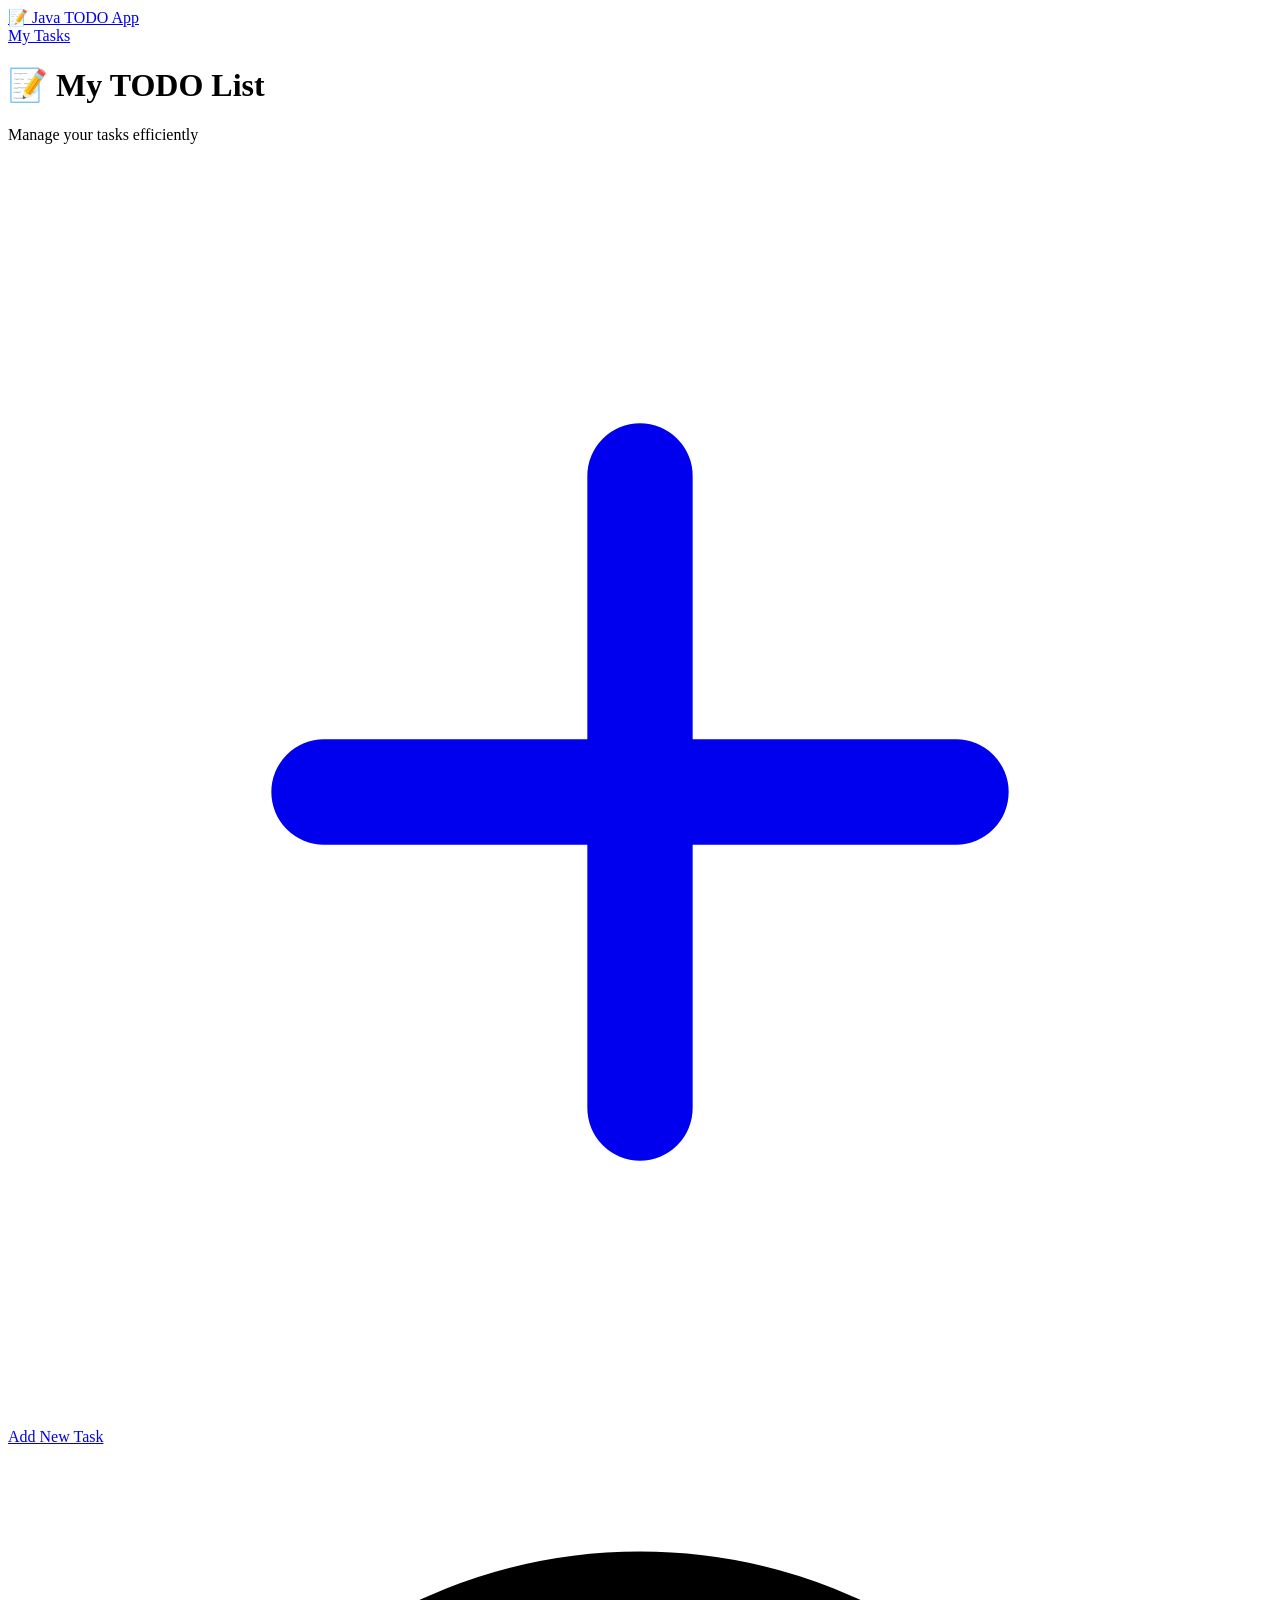
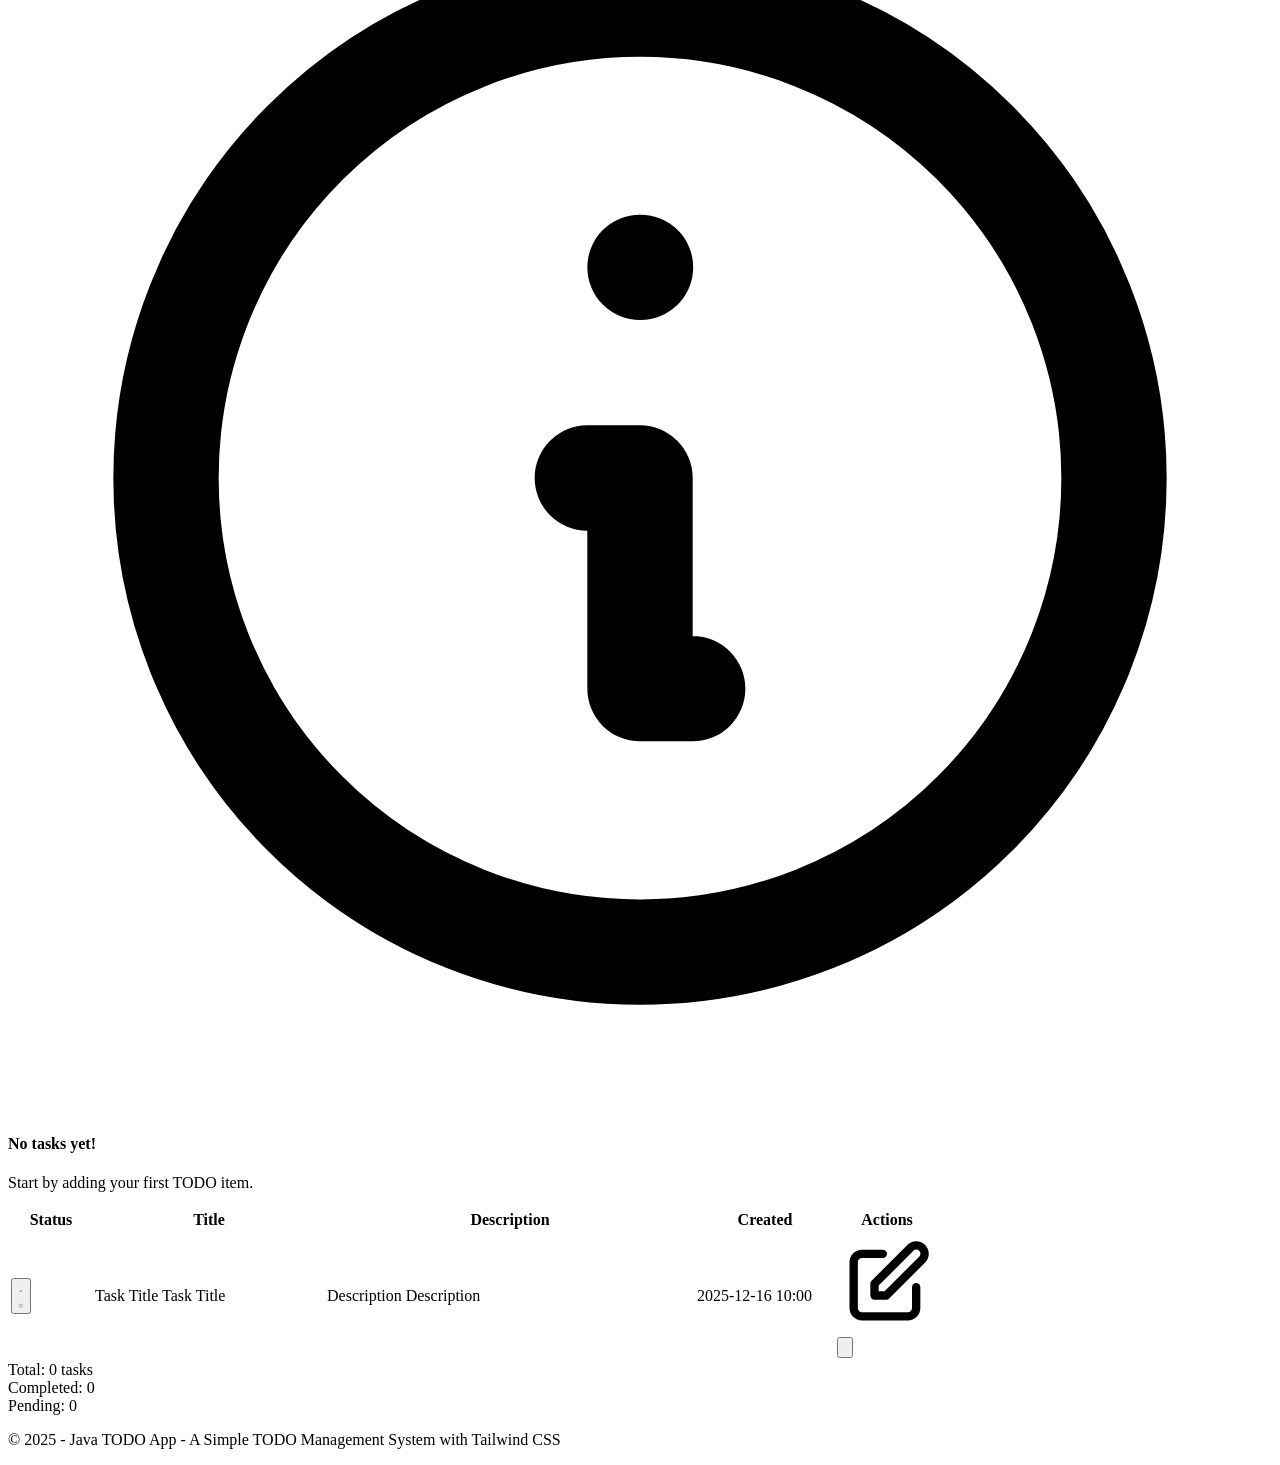
<file: java-todo-app/src/main/resources/templates/index.html>
<!DOCTYPE html>
<html xmlns:th="http://www.thymeleaf.org">
<head>
    <meta charset="UTF-8">
    <meta name="viewport" content="width=device-width, initial-scale=1.0">
    <title>TODO List - Java TODO App</title>
    <link rel="stylesheet" th:href="@{/css/tailwind-custom.css}">
</head>
<body>
    <!-- Navigation -->
    <nav>
        <div class="container">
            <a href="/" class="navbar-brand">
                <span>📝</span>
                <span>Java TODO App</span>
            </a>
            <div>
                <a href="/">My Tasks</a>
            </div>
        </div>
    </nav>

    <!-- Main Content -->
    <main class="container">
        <!-- Header -->
        <div class="mb-8">
            <h1>📝 My TODO List</h1>
            <p class="lead">Manage your tasks efficiently</p>
        </div>

        <!-- Add New Task Button -->
        <div class="mb-6">
            <a href="/create" class="btn btn-primary">
                <svg fill="none" stroke="currentColor" viewBox="0 0 24 24">
                    <path stroke-linecap="round" stroke-linejoin="round" stroke-width="2" d="M12 6v6m0 0v6m0-6h6m-6 0H6"/>
                </svg>
                Add New Task
            </a>
        </div>

        <!-- Empty State -->
        <div th:if="${#lists.isEmpty(todos)}" class="alert alert-info">
            <svg fill="none" stroke="currentColor" viewBox="0 0 24 24">
                <path stroke-linecap="round" stroke-linejoin="round" stroke-width="2" d="M13 16h-1v-4h-1m1-4h.01M21 12a9 9 0 11-18 0 9 9 0 0118 0z"/>
            </svg>
            <div>
                <h4>No tasks yet!</h4>
                <p>Start by adding your first TODO item.</p>
            </div>
        </div>

        <!-- Tasks Table -->
        <div th:if="${!#lists.isEmpty(todos)}" class="card">
            <table>
                <thead>
                    <tr>
                        <th style="width: 80px">Status</th>
                        <th style="width: 25%">Title</th>
                        <th style="width: 40%">Description</th>
                        <th style="width: 15%">Created</th>
                        <th style="width: 100px">Actions</th>
                    </tr>
                </thead>
                <tbody>
                    <tr th:each="todo : ${todos}" th:classappend="${todo.completed} ? 'completed' : ''">
                        <!-- Status -->
                        <td>
                            <form th:action="@{/toggle/{id}(id=${todo.id})}" method="post" style="display: inline;">
                                <button type="submit" th:class="${todo.completed} ? 'btn-icon toggle completed' : 'btn-icon toggle'" title="Toggle completion">
                                    <svg th:if="${todo.completed}" fill="currentColor" viewBox="0 0 24 24">
                                        <path d="M9 16.17L4.83 12l-1.42 1.41L9 19 21 7l-1.41-1.41z"/>
                                    </svg>
                                    <svg th:unless="${todo.completed}" fill="none" stroke="currentColor" viewBox="0 0 24 24">
                                        <circle cx="12" cy="12" r="10" stroke-width="2"/>
                                    </svg>
                                </button>
                            </form>
                        </td>
                        <!-- Title -->
                        <td>
                            <span th:if="${todo.completed}" class="line-through text-muted" th:text="${todo.title}">Task Title</span>
                            <span th:unless="${todo.completed}" class="font-medium" th:text="${todo.title}">Task Title</span>
                        </td>
                        <!-- Description -->
                        <td>
                            <span th:if="${todo.completed}" class="line-through text-muted" th:text="${todo.description}">Description</span>
                            <span th:unless="${todo.completed}" th:text="${todo.description}">Description</span>
                        </td>
                        <!-- Created Date -->
                        <td>
                            <span class="text-sm text-muted" th:text="${#temporals.format(todo.createdAt, 'yyyy-MM-dd HH:mm')}">2025-12-16 10:00</span>
                        </td>
                        <!-- Actions -->
                        <td>
                            <div class="action-buttons">
                                <!-- Edit Button -->
                                <a th:href="@{/edit/{id}(id=${todo.id})}" class="btn-icon edit" title="Edit">
                                    <svg fill="none" stroke="currentColor" viewBox="0 0 24 24">
                                        <path stroke-linecap="round" stroke-linejoin="round" stroke-width="2" d="M11 5H6a2 2 0 00-2 2v11a2 2 0 002 2h11a2 2 0 002-2v-5m-1.414-9.414a2 2 0 112.828 2.828L11.828 15H9v-2.828l8.586-8.586z"/>
                                    </svg>
                                </a>
                                <!-- Delete Button -->
                                <form th:action="@{/delete/{id}(id=${todo.id})}" method="post" style="display: inline;" onsubmit="return confirm('Are you sure you want to delete this task?');">
                                    <button type="submit" class="btn-icon delete" title="Delete">
                                        <svg fill="none" stroke="currentColor" viewBox="0 0 24 24">
                                            <path stroke-linecap="round" stroke-linejoin="round" stroke-width="2" d="M19 7l-.867 12.142A2 2 0 0116.138 21H7.862a2 2 0 01-1.995-1.858L5 7m5 4v6m4-6v6m1-10V4a1 1 0 00-1-1h-4a1 1 0 00-1 1v3M4 7h16"/>
                                        </svg>
                                    </button>
                                </form>
                            </div>
                        </td>
                    </tr>
                </tbody>
            </table>
        </div>

        <!-- Statistics -->
        <div th:if="${!#lists.isEmpty(todos)}" class="stats">
            <div class="stats-content">
                <div>
                    <span class="font-semibold">Total:</span>
                    <span class="value" th:text="${totalCount}">0</span>
                    <span>tasks</span>
                </div>
                <div>
                    <span class="font-semibold">Completed:</span>
                    <span class="completed-value" th:text="${completedCount}">0</span>
                </div>
                <div>
                    <span class="font-semibold">Pending:</span>
                    <span class="pending-value" th:text="${pendingCount}">0</span>
                </div>
            </div>
        </div>
    </main>

    <!-- Footer -->
    <footer>
        <div class="container">
            <p>&copy; 2025 - Java TODO App - A Simple TODO Management System with Tailwind CSS</p>
        </div>
    </footer>
</body>
</html>
</file>
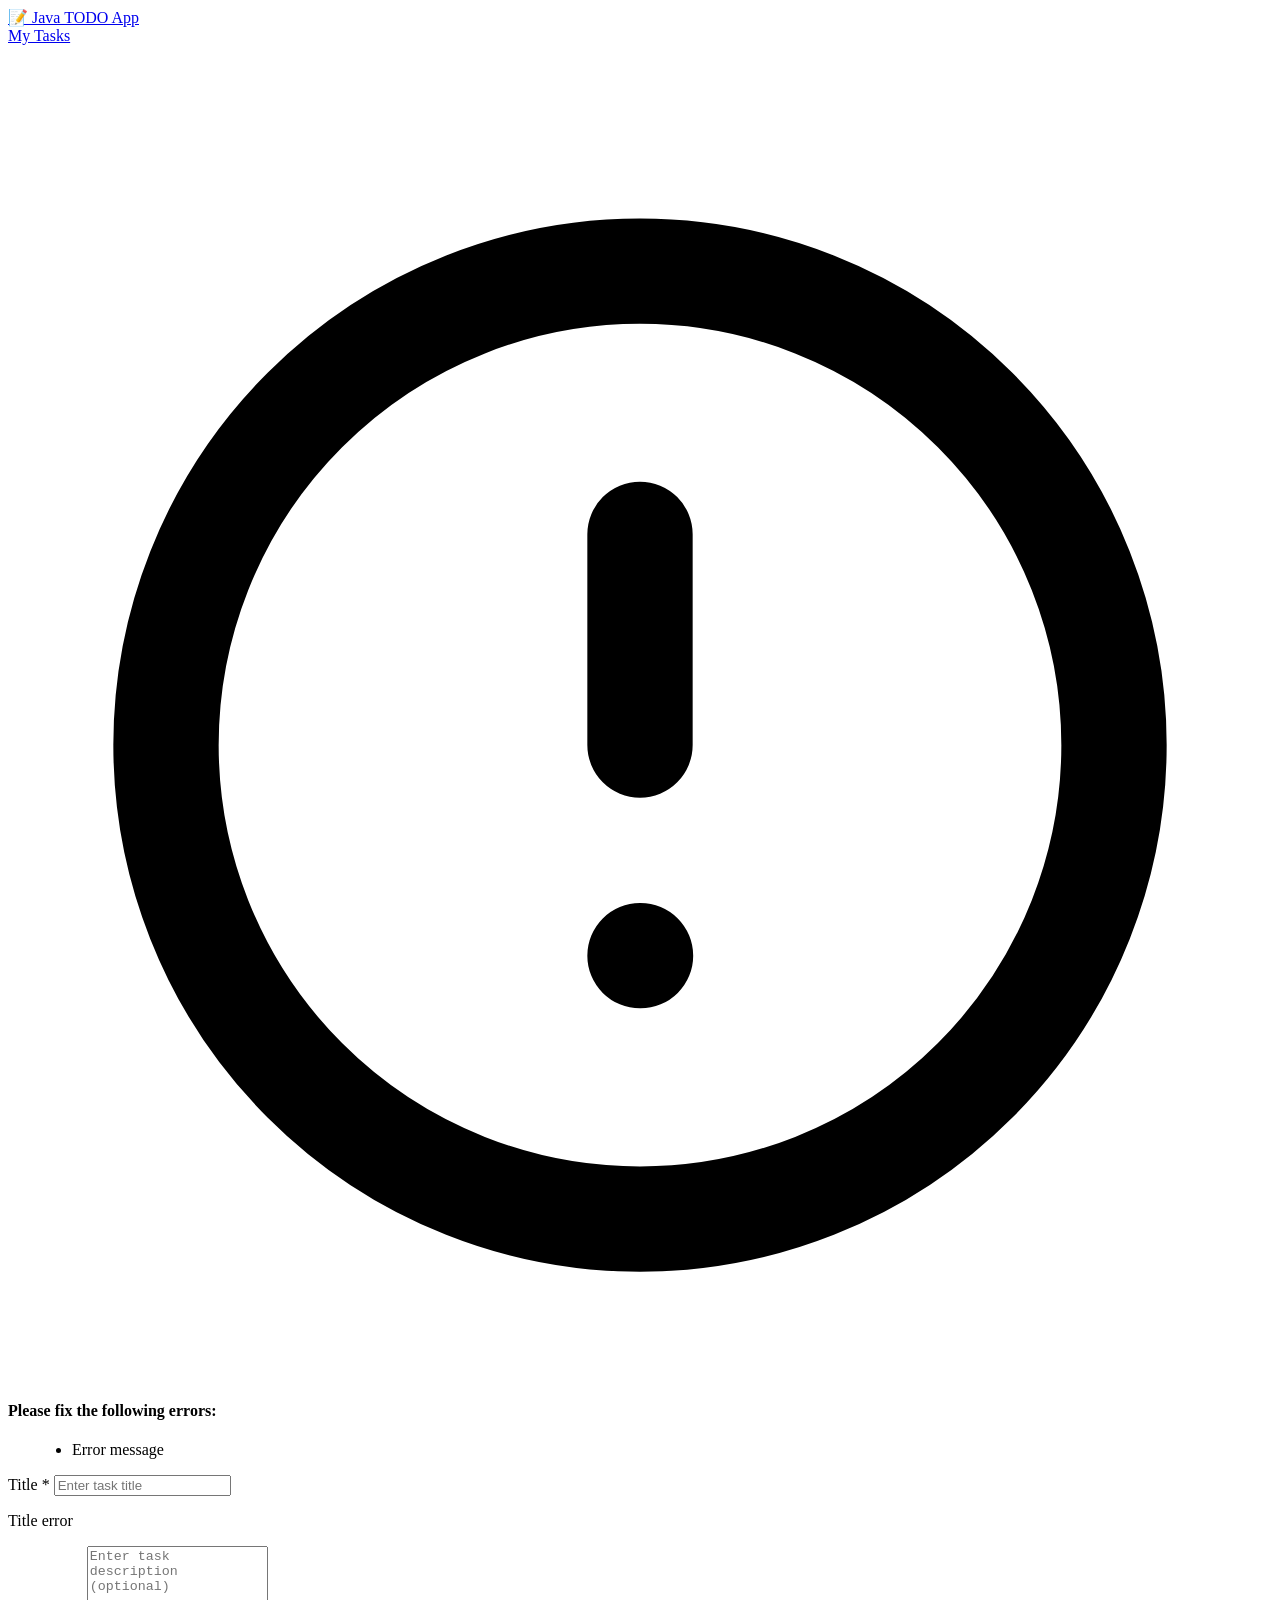
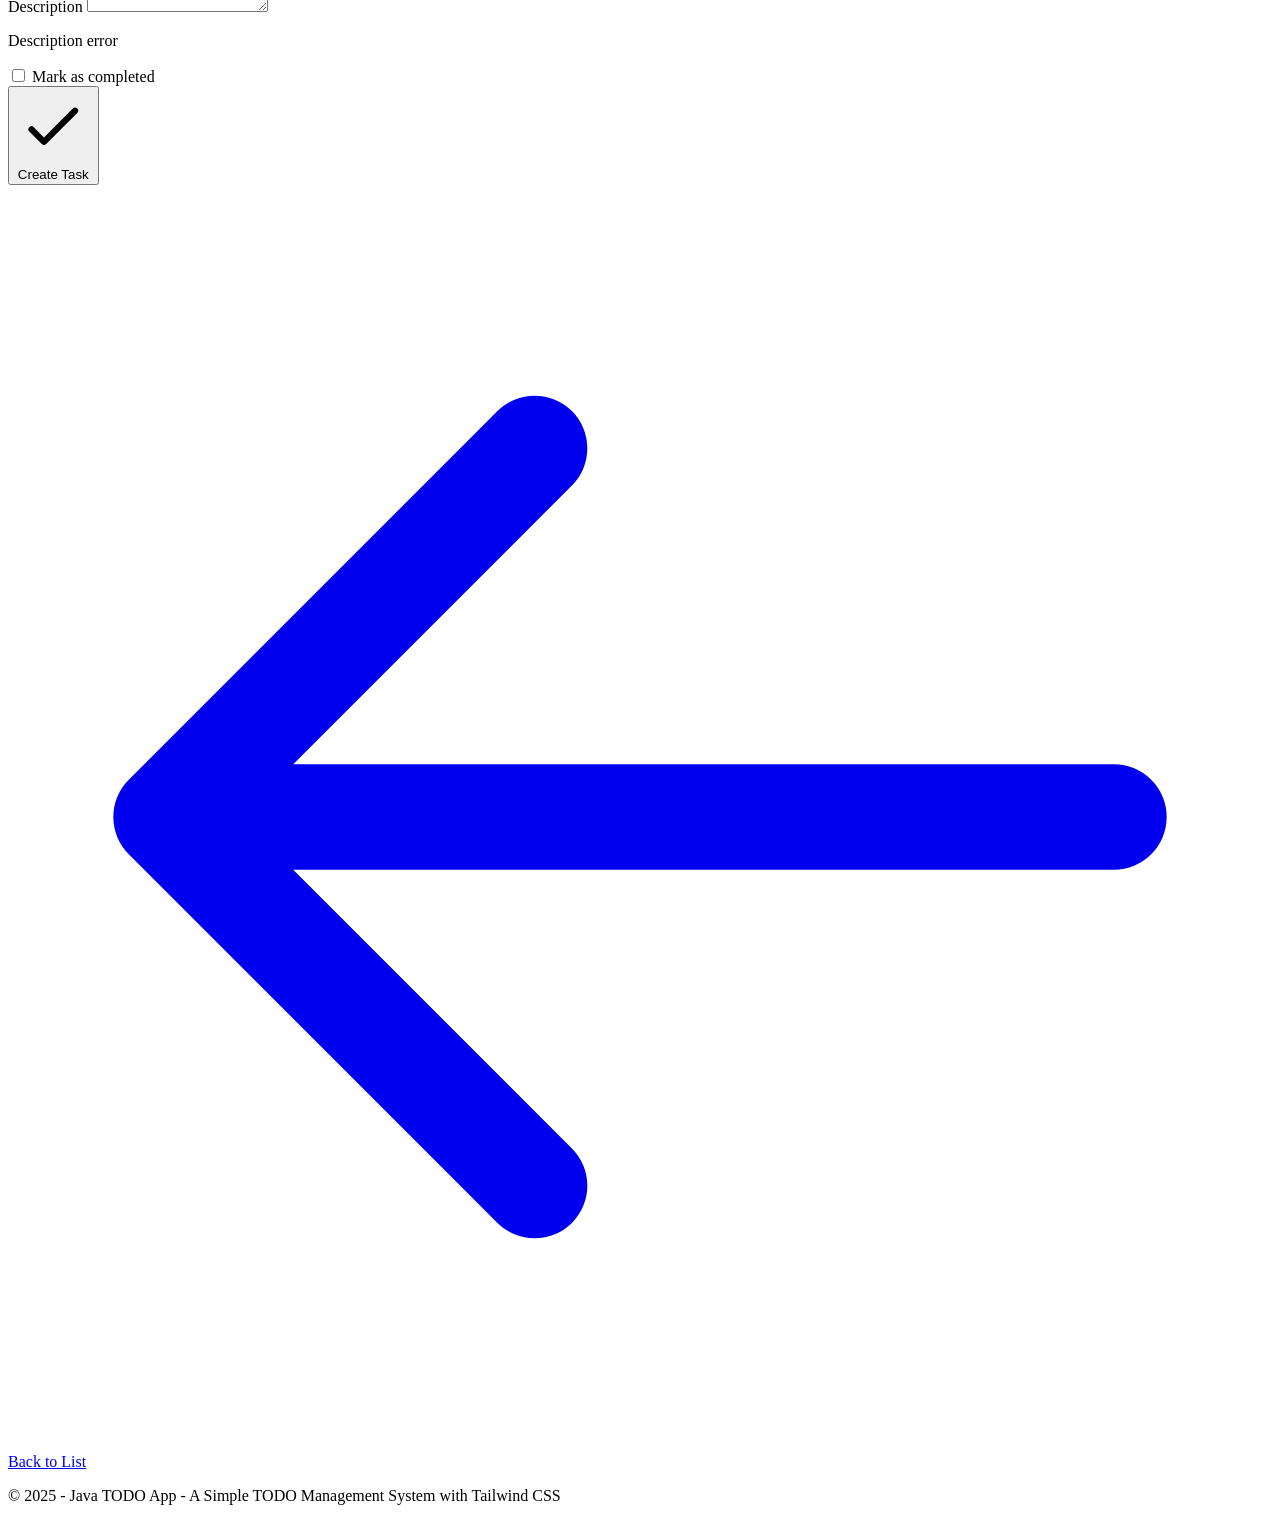
<file: java-todo-app/src/main/resources/templates/create.html>
<!DOCTYPE html>
<html xmlns:th="http://www.thymeleaf.org">
<head>
    <meta charset="UTF-8">
    <meta name="viewport" content="width=device-width, initial-scale=1.0">
    <title>Create TODO - Java TODO App</title>
    <link rel="stylesheet" th:href="@{/css/tailwind-custom.css}">
</head>
<body>
    <!-- Navigation -->
    <nav>
        <div class="container">
            <a href="/" class="navbar-brand">
                <span>📝</span>
                <span>Java TODO App</span>
            </a>
            <div>
                <a href="/">My Tasks</a>
            </div>
        </div>
    </nav>

    <!-- Main Content -->
    <main class="container">
        <div class="max-w-2xl">
            <!-- Card -->
            <div class="card">
                <!-- Header -->
                <div class="card-header bg-primary">
                    <h2 style="color: white; display: flex; align-items: center;">
                        <svg style="width: 1.75rem; height: 1.75rem; margin-right: 0.5rem;" fill="none" stroke="currentColor" viewBox="0 0 24 24">
                            <path stroke-linecap="round" stroke-linejoin="round" stroke-width="2" d="M12 6v6m0 0v6m0-6h6m-6 0H6"/>
                        </svg>
                        Create New Task
                    </h2>
                </div>

                <!-- Form Body -->
                <div class="card-body">
                    <form th:action="@{/create}" th:object="${todo}" method="post">
                        <!-- Validation Errors -->
                        <div th:if="${#fields.hasErrors('*')}" class="alert alert-danger mb-4">
                            <svg fill="none" stroke="currentColor" viewBox="0 0 24 24">
                                <path stroke-linecap="round" stroke-linejoin="round" stroke-width="2" d="M12 8v4m0 4h.01M21 12a9 9 0 11-18 0 9 9 0 0118 0z"/>
                            </svg>
                            <div>
                                <h4>Please fix the following errors:</h4>
                                <ul style="list-style: disc; margin-left: 1.5rem; margin-top: 0.5rem;">
                                    <li th:each="err : ${#fields.errors('*')}" th:text="${err}">Error message</li>
                                </ul>
                            </div>
                        </div>

                        <!-- Title Field -->
                        <div class="form-group">
                            <label for="title">
                                Title <span class="text-danger">*</span>
                            </label>
                            <input type="text" 
                                   id="title" 
                                   th:field="*{title}" 
                                   class="form-control"
                                   placeholder="Enter task title"
                                   required>
                            <p th:if="${#fields.hasErrors('title')}" th:errors="*{title}" class="text-danger">Title error</p>
                        </div>

                        <!-- Description Field -->
                        <div class="form-group">
                            <label for="description">Description</label>
                            <textarea id="description" 
                                      th:field="*{description}" 
                                      rows="4"
                                      class="form-control"
                                      placeholder="Enter task description (optional)"></textarea>
                            <p th:if="${#fields.hasErrors('description')}" th:errors="*{description}" class="text-danger">Description error</p>
                        </div>

                        <!-- Completed Checkbox -->
                        <div class="form-check mb-6">
                            <input type="checkbox" 
                                   th:field="*{completed}" 
                                   id="completed">
                            <label for="completed">Mark as completed</label>
                        </div>

                        <!-- Action Buttons -->
                        <div class="flex gap-4 pt-4">
                            <button type="submit" class="btn btn-primary">
                                <svg fill="none" stroke="currentColor" viewBox="0 0 24 24">
                                    <path stroke-linecap="round" stroke-linejoin="round" stroke-width="2" d="M5 13l4 4L19 7"/>
                                </svg>
                                Create Task
                            </button>
                            <a href="/" class="btn btn-secondary">
                                <svg fill="none" stroke="currentColor" viewBox="0 0 24 24">
                                    <path stroke-linecap="round" stroke-linejoin="round" stroke-width="2" d="M10 19l-7-7m0 0l7-7m-7 7h18"/>
                                </svg>
                                Back to List
                            </a>
                        </div>
                    </form>
                </div>
            </div>
        </div>
    </main>

    <!-- Footer -->
    <footer>
        <div class="container">
            <p>&copy; 2025 - Java TODO App - A Simple TODO Management System with Tailwind CSS</p>
        </div>
    </footer>
</body>
</html>
</file>
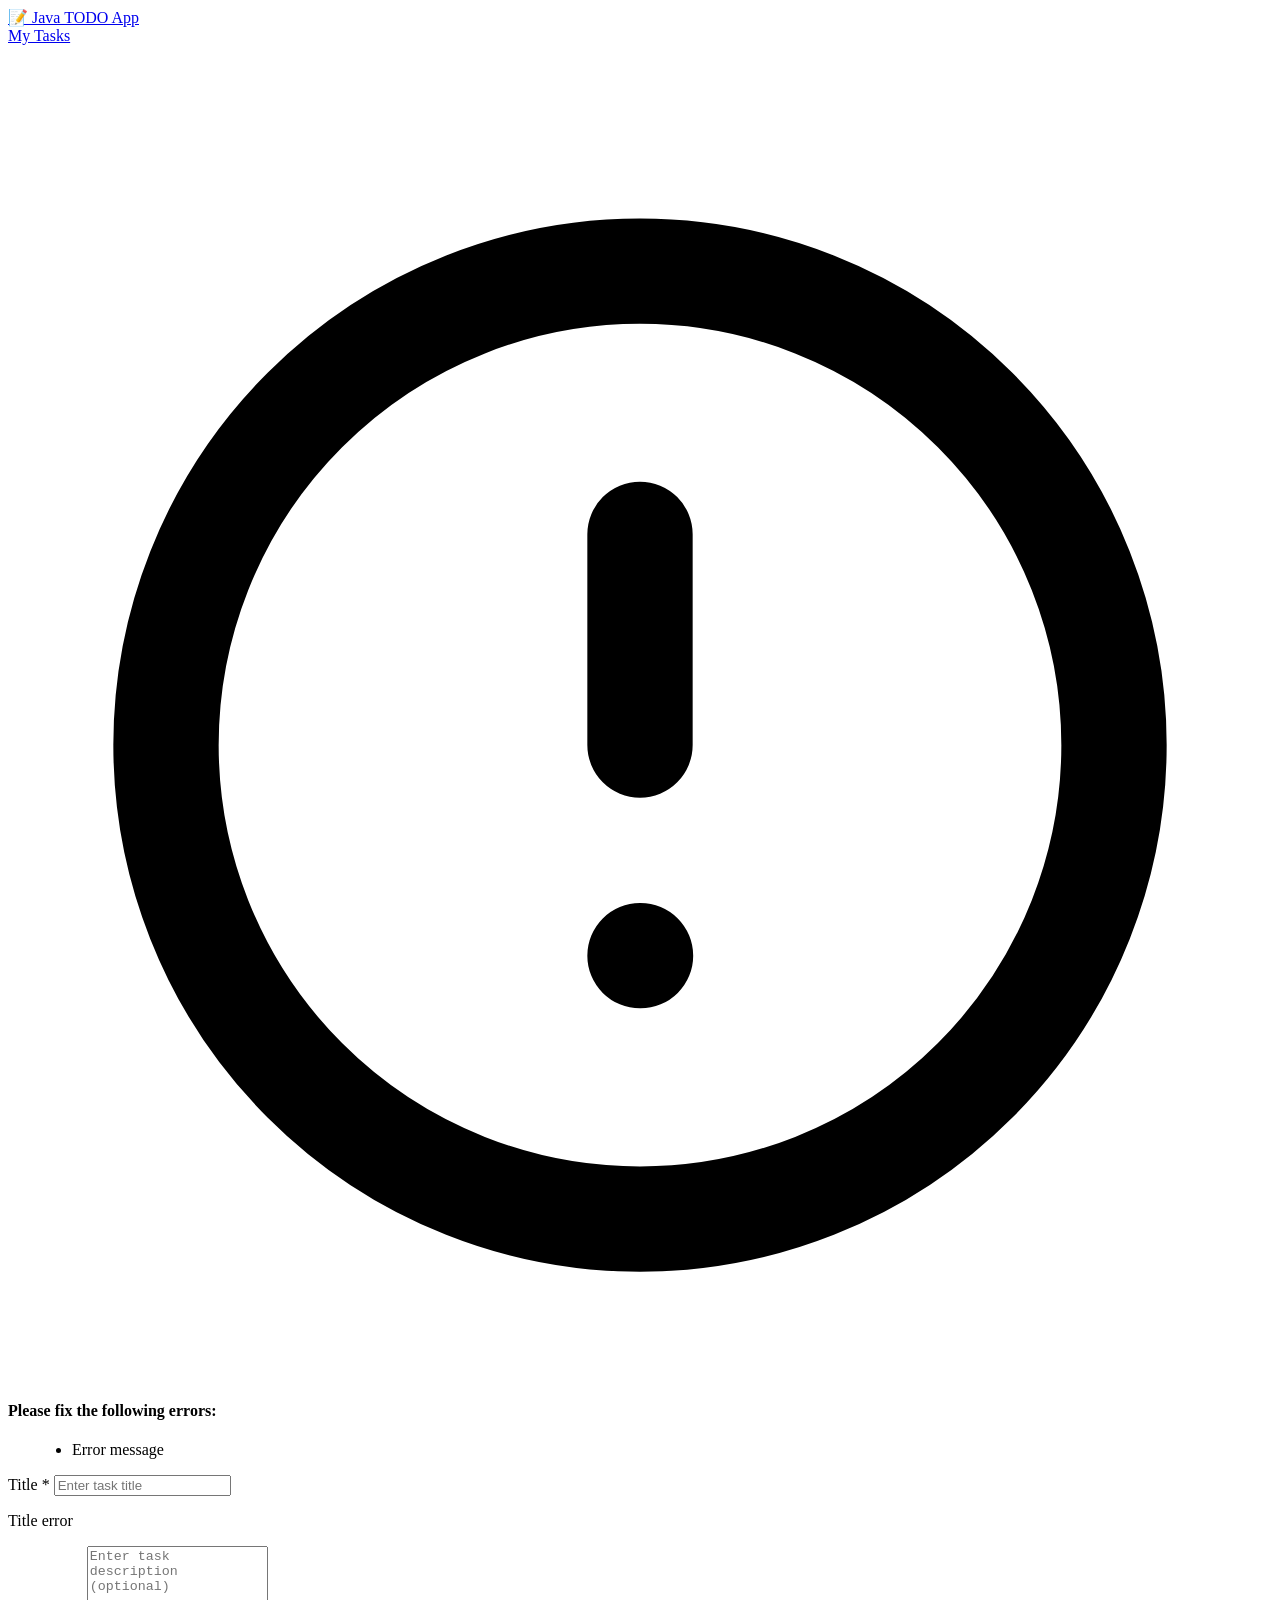
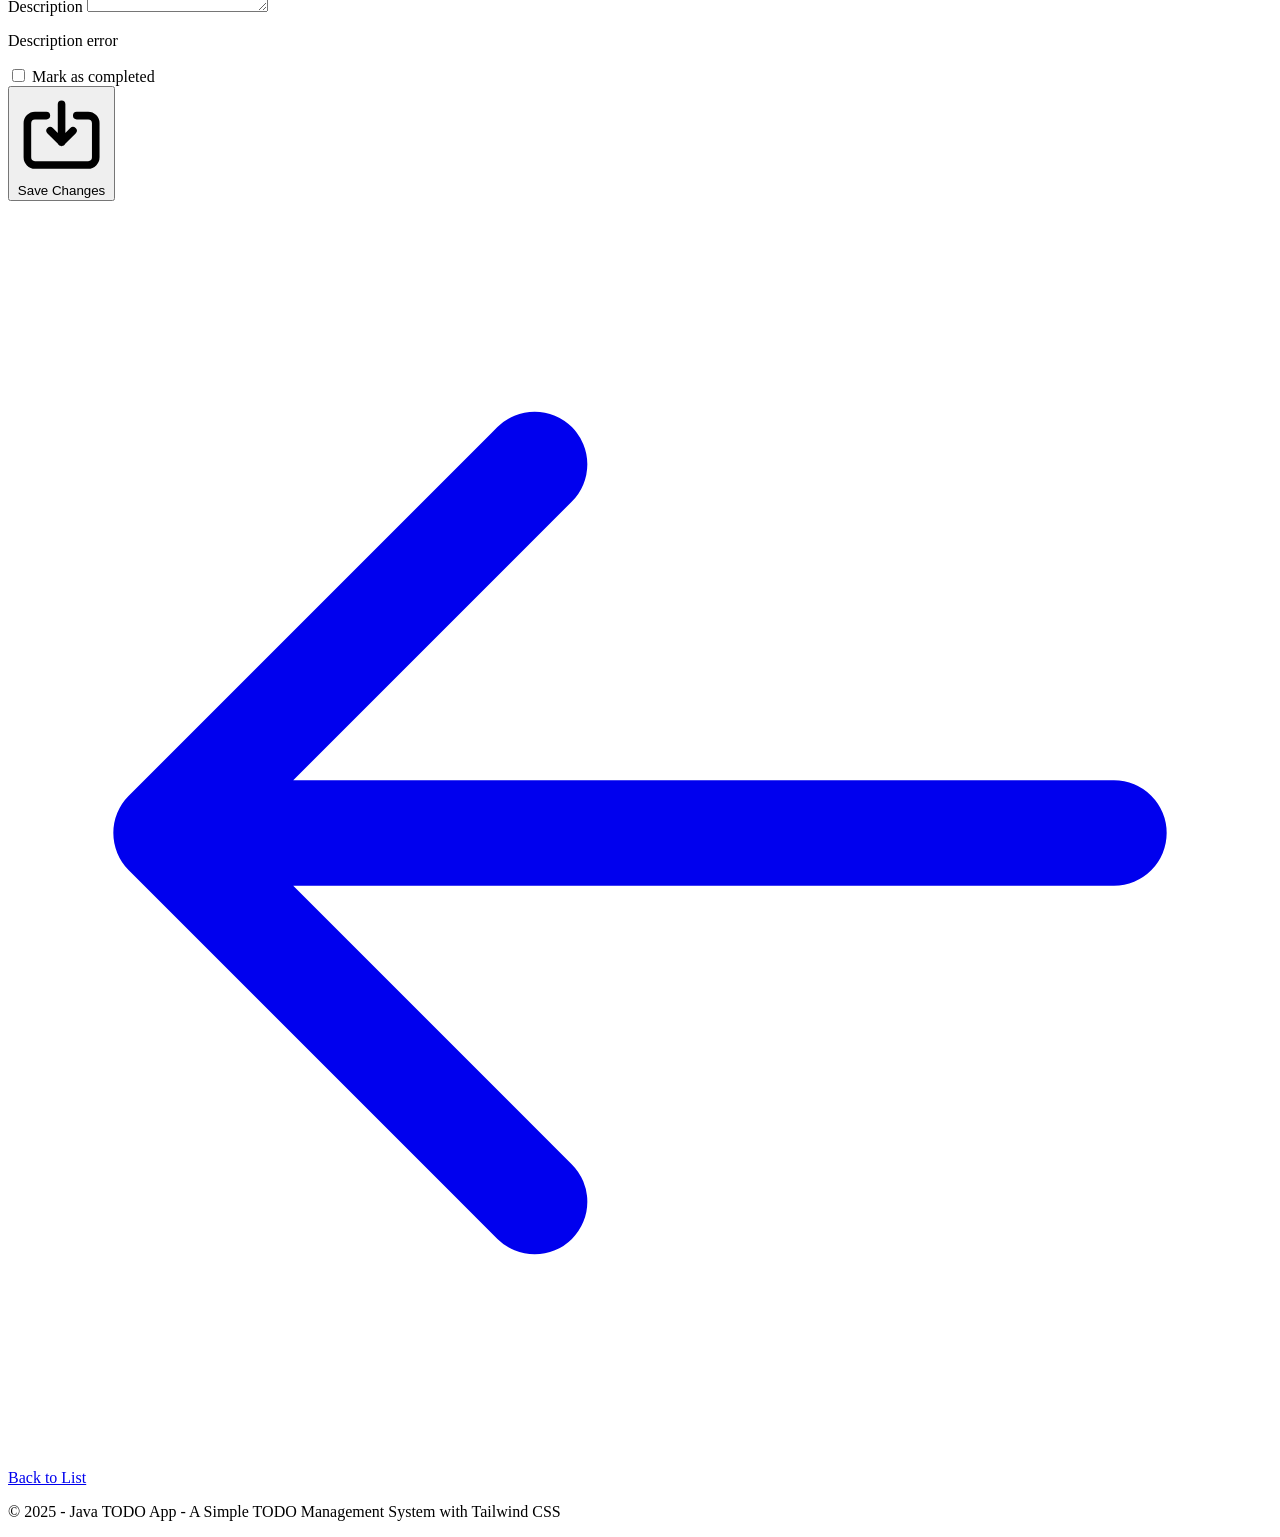
<file: java-todo-app/src/main/resources/templates/edit.html>
<!DOCTYPE html>
<html xmlns:th="http://www.thymeleaf.org">
<head>
    <meta charset="UTF-8">
    <meta name="viewport" content="width=device-width, initial-scale=1.0">
    <title>Edit TODO - Java TODO App</title>
    <link rel="stylesheet" th:href="@{/css/tailwind-custom.css}">
</head>
<body>
    <!-- Navigation -->
    <nav>
        <div class="container">
            <a href="/" class="navbar-brand">
                <span>📝</span>
                <span>Java TODO App</span>
            </a>
            <div>
                <a href="/">My Tasks</a>
            </div>
        </div>
    </nav>

    <!-- Main Content -->
    <main class="container">
        <div class="max-w-2xl">
            <!-- Card -->
            <div class="card">
                <!-- Header -->
                <div class="card-header bg-warning">
                    <h2 style="color: white; display: flex; align-items: center;">
                        <svg style="width: 1.75rem; height: 1.75rem; margin-right: 0.5rem;" fill="none" stroke="currentColor" viewBox="0 0 24 24">
                            <path stroke-linecap="round" stroke-linejoin="round" stroke-width="2" d="M11 5H6a2 2 0 00-2 2v11a2 2 0 002 2h11a2 2 0 002-2v-5m-1.414-9.414a2 2 0 112.828 2.828L11.828 15H9v-2.828l8.586-8.586z"/>
                        </svg>
                        Edit Task
                    </h2>
                </div>

                <!-- Form Body -->
                <div class="card-body">
                    <form th:action="@{/edit/{id}(id=${todo.id})}" th:object="${todo}" method="post">
                        <!-- Hidden Fields -->
                        <input type="hidden" th:field="*{id}">
                        <input type="hidden" th:field="*{createdAt}">

                        <!-- Validation Errors -->
                        <div th:if="${#fields.hasErrors('*')}" class="alert alert-danger mb-4">
                            <svg fill="none" stroke="currentColor" viewBox="0 0 24 24">
                                <path stroke-linecap="round" stroke-linejoin="round" stroke-width="2" d="M12 8v4m0 4h.01M21 12a9 9 0 11-18 0 9 9 0 0118 0z"/>
                            </svg>
                            <div>
                                <h4>Please fix the following errors:</h4>
                                <ul style="list-style: disc; margin-left: 1.5rem; margin-top: 0.5rem;">
                                    <li th:each="err : ${#fields.errors('*')}" th:text="${err}">Error message</li>
                                </ul>
                            </div>
                        </div>

                        <!-- Title Field -->
                        <div class="form-group">
                            <label for="title">
                                Title <span class="text-danger">*</span>
                            </label>
                            <input type="text" 
                                   id="title" 
                                   th:field="*{title}" 
                                   class="form-control"
                                   placeholder="Enter task title"
                                   required>
                            <p th:if="${#fields.hasErrors('title')}" th:errors="*{title}" class="text-danger">Title error</p>
                        </div>

                        <!-- Description Field -->
                        <div class="form-group">
                            <label for="description">Description</label>
                            <textarea id="description" 
                                      th:field="*{description}" 
                                      rows="4"
                                      class="form-control"
                                      placeholder="Enter task description (optional)"></textarea>
                            <p th:if="${#fields.hasErrors('description')}" th:errors="*{description}" class="text-danger">Description error</p>
                        </div>

                        <!-- Completed Checkbox -->
                        <div class="form-check mb-6">
                            <input type="checkbox" 
                                   th:field="*{completed}" 
                                   id="completed">
                            <label for="completed">Mark as completed</label>
                        </div>

                        <!-- Action Buttons -->
                        <div class="flex gap-4 pt-4">
                            <button type="submit" class="btn btn-warning">
                                <svg fill="none" stroke="currentColor" viewBox="0 0 24 24">
                                    <path stroke-linecap="round" stroke-linejoin="round" stroke-width="2" d="M8 7H5a2 2 0 00-2 2v9a2 2 0 002 2h14a2 2 0 002-2V9a2 2 0 00-2-2h-3m-1 4l-3 3m0 0l-3-3m3 3V4"/>
                                </svg>
                                Save Changes
                            </button>
                            <a href="/" class="btn btn-secondary">
                                <svg fill="none" stroke="currentColor" viewBox="0 0 24 24">
                                    <path stroke-linecap="round" stroke-linejoin="round" stroke-width="2" d="M10 19l-7-7m0 0l7-7m-7 7h18"/>
                                </svg>
                                Back to List
                            </a>
                        </div>
                    </form>
                </div>
            </div>
        </div>
    </main>

    <!-- Footer -->
    <footer>
        <div class="container">
            <p>&copy; 2025 - Java TODO App - A Simple TODO Management System with Tailwind CSS</p>
        </div>
    </footer>
</body>
</html>
</file>
